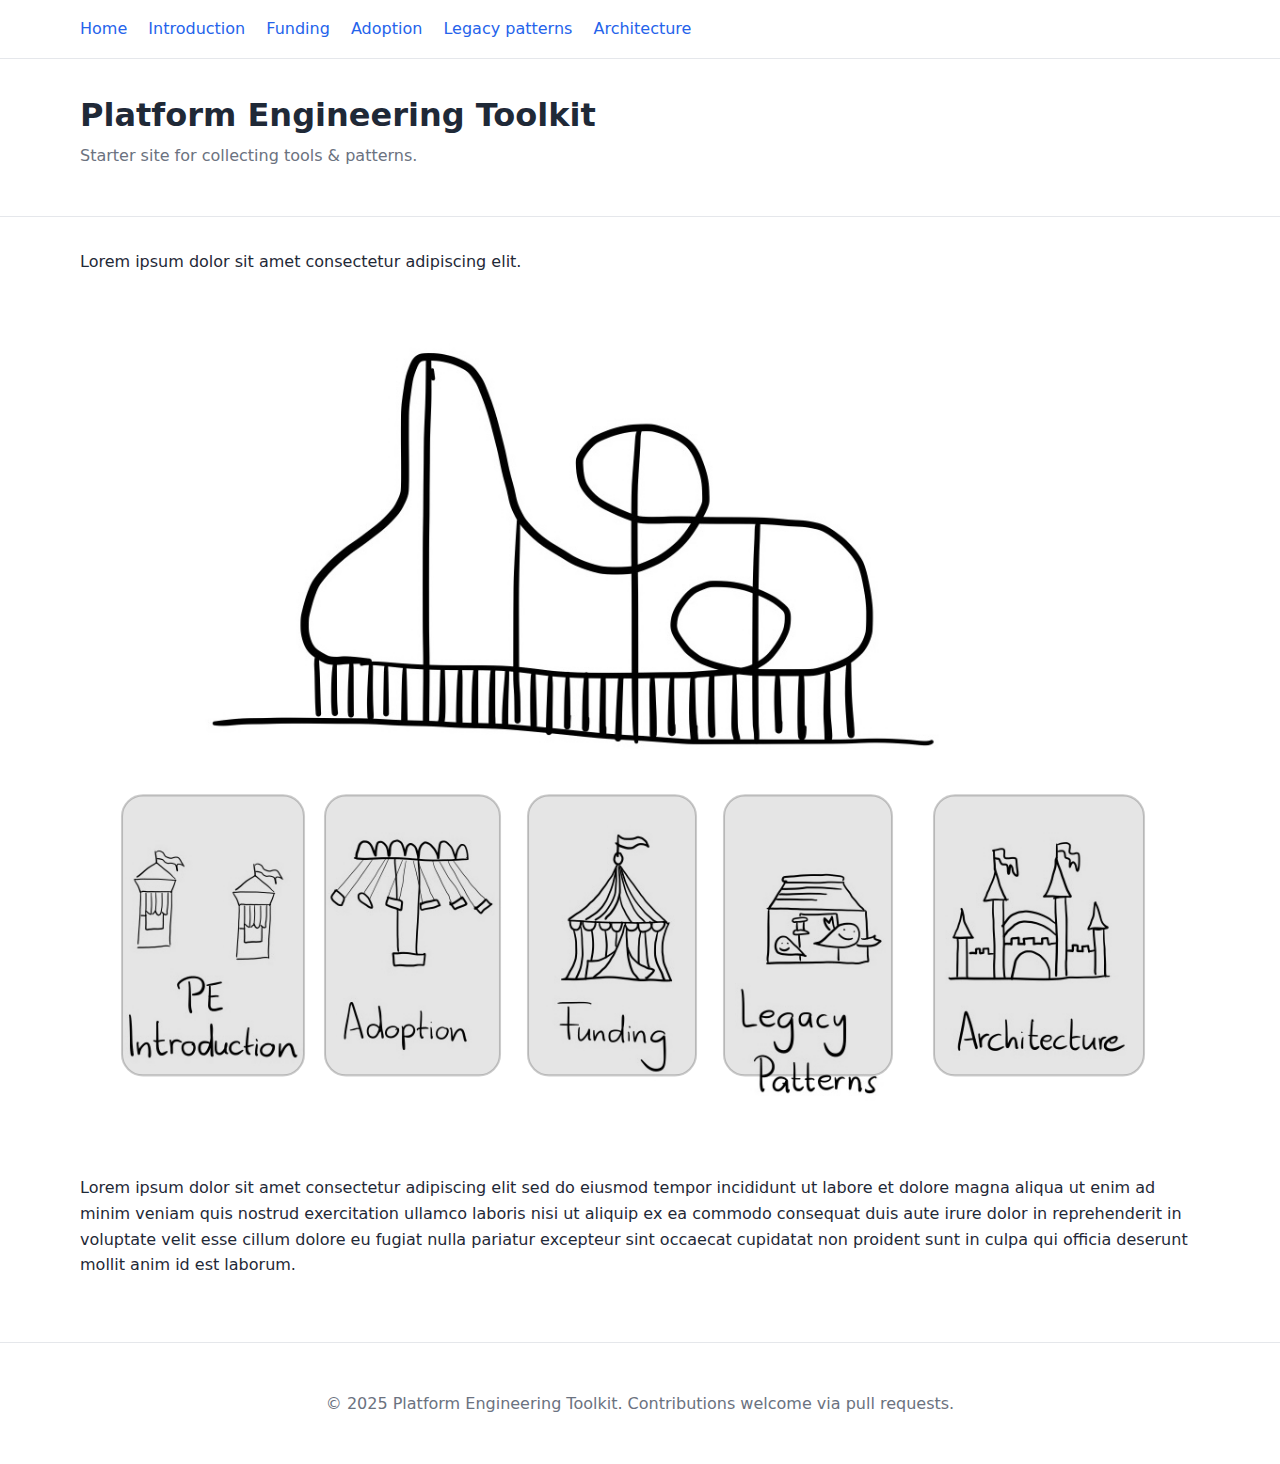
<file: index.html>
<!doctype html>
<html lang="en">
  <head>
    <meta charset="utf-8" />
    <meta name="viewport" content="width=device-width, initial-scale=1" />
    <title>Platform Engineering Toolkit</title>
    <meta name="description" content="Starter site for collecting platform engineering tools & patterns." />
    <link rel="stylesheet" href="styles.css" />
    <script defer src="script.js"></script>
    <style>
      .hotspot {
        fill: rgba(0, 0, 0, 0.1); /* Subtle semi-transparent gray fill */
        stroke: rgba(0, 0, 0, 0.2); /* Light gray border */
        stroke-width: 1.5; /* Thinner border */
        cursor: pointer;
        transition: all 0.3s ease; /* Smooth transition for hover effects */
        box-shadow: 0px 2px 4px rgba(0, 0, 0, 0.1); /* Softer shadow */
      }
      .hotspot:hover {
        fill: rgba(0, 0, 0, 0.2); /* Slightly darker gray on hover */
        stroke: rgba(0, 0, 0, 0.3); /* Slightly darker border on hover */
        transform: scale(1.03); /* Slightly enlarge on hover */
      }
      .responsive {
        max-width: 100%;
        height: auto;
        display: block;
      }
      .svg-container {
        position: relative;
      }
      .svg-overlay {
        position: absolute;
        top: 0;
        left: 0;
        width: 100%;
        height: 100%;
        pointer-events: none; /* Ensure SVG doesn’t block image events */
      }
      .svg-overlay a {
        pointer-events: all; /* Restore pointer events for clickable links */
      }
    </style>
  </head>
  <body>
    <a class="visually-hidden" href="#main">Skip to content</a>

    <nav class="primary" aria-label="Primary">
      <div class="container">
        <a href="index.html">Home</a>
        <a href="introduction.html">Introduction</a>
        <a href="funding.html" aria-current="page">Funding</a>
        <a href="adoption.html">Adoption</a>
        <a href="legacy.html">Legacy patterns</a>
        <a href="architecture.html">Architecture</a>
      </div>
    </nav>

    <header class="site">
      <div class="container">
        <h1>Platform Engineering Toolkit</h1>
        <p class="small">Starter site for collecting tools & patterns.</p>
      </div>
    </header>

    <main id="main" class="container">
      <section>     <p>Lorem ipsum dolor sit amet consectetur adipiscing elit.</p>
      </section>



      <section>
        <div class="svg-container">
          <!-- Background Image -->
          <img
            src="toolkit_v02.jpg"
            alt="Toolkit diagram with ghost house and adoption symbol."
            class="responsive"
            loading="lazy"
            decoding="async"
          />

          <!-- SVG Overlay -->
          <svg class="svg-overlay" xmlns="http://www.w3.org/2000/svg" viewBox="0 0 800 600">
            <!-- Clickable Area 1 -->
            <a href="introduction.html" aria-label="PE Introduction">
              <rect class="hotspot" x="30" y="350" width="130" height="200" rx="15" ry="15" />
            </a>
            <!-- Clickable Area 2 -->
            <a href="adoption.html" aria-label="Adoption">
              <rect class="hotspot" x="175" y="350" width="125" height="200" rx="15" ry="15" />
            </a>
            <!-- Clickable Area 3 -->
            <a href="funding.html" aria-label="Funding">
              <rect class="hotspot" x="320" y="350" width="120" height="200" rx="15" ry="15" />
            </a>
            <!-- Clickable Area 4 -->
            <a href="legacy.html" aria-label="Legacy Pattern">
              <rect class="hotspot" x="460" y="350" width="120" height="200" rx="15" ry="15" />
            </a>
            <!-- Clickable Area 5 -->
            <a href="architecture.html" aria-label="Architecture">
              <rect class="hotspot" x="610" y="350" width="150" height="200" rx="15" ry="15" />
            </a>
          </svg>
        </div>
      </section>

      <section>
        <p>Lorem ipsum dolor sit amet consectetur adipiscing elit sed do eiusmod tempor incididunt ut labore et dolore magna aliqua ut enim ad minim veniam quis nostrud exercitation ullamco laboris nisi ut aliquip ex ea commodo consequat duis aute irure dolor in reprehenderit in voluptate velit esse cillum dolore eu fugiat nulla pariatur excepteur sint occaecat cupidatat non proident sunt in culpa qui officia deserunt mollit anim id est laborum.</p>
      </section>
    </main>

    <footer class="site">
      <p>&copy; 2025 Platform Engineering Toolkit. Contributions welcome via pull requests.</p>
    </footer>
  </body>
</html>
</file>
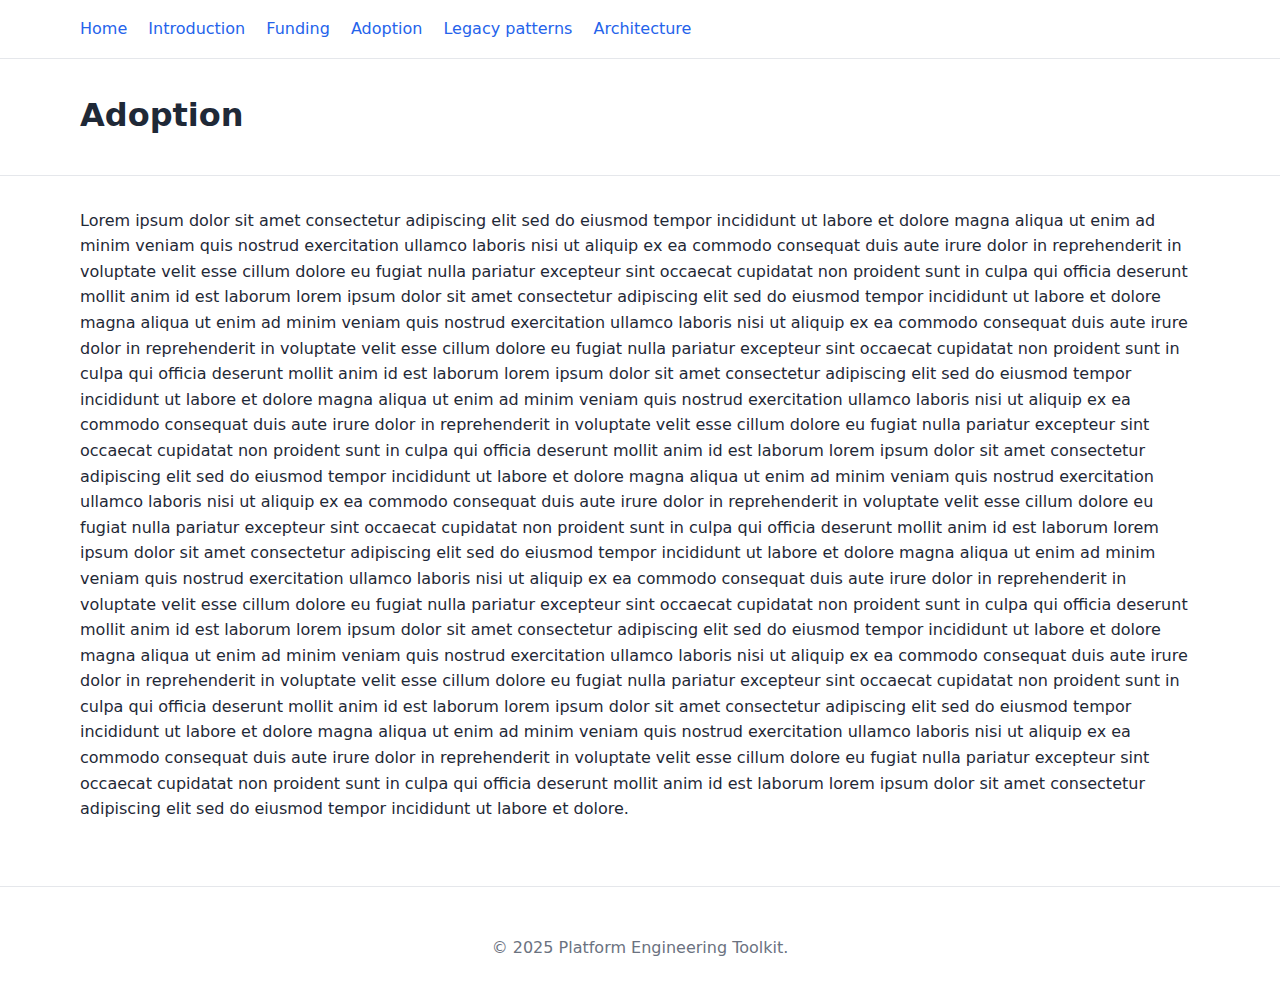
<file: adoption.html>
<!doctype html>
<html lang="en">
  <head>
    <meta charset="utf-8" />
    <meta name="viewport" content="width=device-width, initial-scale=1" />
    <title>Adoption • Platform Engineering Toolkit</title>
    <meta name="description" content="Adoption page for platform engineering toolkit." />
    <link rel="stylesheet" href="styles.css" />
  </head>
  <body>
    <a class="visually-hidden" href="#main">Skip to content</a>

    <nav class="primary" aria-label="Primary">
      <div class="container">
        <a href="index.html">Home</a>
        <a href="introduction.html">Introduction</a>
        <a href="funding.html" aria-current="page">Funding</a>
        <a href="adoption.html">Adoption</a>
        <a href="legacy.html">Legacy patterns</a>
        <a href="architecture.html">Architecture</a>
      </div>
    </nav>

    <header class="site">
      <div class="container">
        <h1>Adoption</h1>
      </div>
    </header>

    <main id="main" class="container">
      <p>Lorem ipsum dolor sit amet consectetur adipiscing elit sed do eiusmod tempor incididunt ut labore et dolore magna aliqua ut enim ad minim veniam quis nostrud exercitation ullamco laboris nisi ut aliquip ex ea commodo consequat duis aute irure dolor in reprehenderit in voluptate velit esse cillum dolore eu fugiat nulla pariatur excepteur sint occaecat cupidatat non proident sunt in culpa qui officia deserunt mollit anim id est laborum lorem ipsum dolor sit amet consectetur adipiscing elit sed do eiusmod tempor incididunt ut labore et dolore magna aliqua ut enim ad minim veniam quis nostrud exercitation ullamco laboris nisi ut aliquip ex ea commodo consequat duis aute irure dolor in reprehenderit in voluptate velit esse cillum dolore eu fugiat nulla pariatur excepteur sint occaecat cupidatat non proident sunt in culpa qui officia deserunt mollit anim id est laborum lorem ipsum dolor sit amet consectetur adipiscing elit sed do eiusmod tempor incididunt ut labore et dolore magna aliqua ut enim ad minim veniam quis nostrud exercitation ullamco laboris nisi ut aliquip ex ea commodo consequat duis aute irure dolor in reprehenderit in voluptate velit esse cillum dolore eu fugiat nulla pariatur excepteur sint occaecat cupidatat non proident sunt in culpa qui officia deserunt mollit anim id est laborum lorem ipsum dolor sit amet consectetur adipiscing elit sed do eiusmod tempor incididunt ut labore et dolore magna aliqua ut enim ad minim veniam quis nostrud exercitation ullamco laboris nisi ut aliquip ex ea commodo consequat duis aute irure dolor in reprehenderit in voluptate velit esse cillum dolore eu fugiat nulla pariatur excepteur sint occaecat cupidatat non proident sunt in culpa qui officia deserunt mollit anim id est laborum lorem ipsum dolor sit amet consectetur adipiscing elit sed do eiusmod tempor incididunt ut labore et dolore magna aliqua ut enim ad minim veniam quis nostrud exercitation ullamco laboris nisi ut aliquip ex ea commodo consequat duis aute irure dolor in reprehenderit in voluptate velit esse cillum dolore eu fugiat nulla pariatur excepteur sint occaecat cupidatat non proident sunt in culpa qui officia deserunt mollit anim id est laborum lorem ipsum dolor sit amet consectetur adipiscing elit sed do eiusmod tempor incididunt ut labore et dolore magna aliqua ut enim ad minim veniam quis nostrud exercitation ullamco laboris nisi ut aliquip ex ea commodo consequat duis aute irure dolor in reprehenderit in voluptate velit esse cillum dolore eu fugiat nulla pariatur excepteur sint occaecat cupidatat non proident sunt in culpa qui officia deserunt mollit anim id est laborum lorem ipsum dolor sit amet consectetur adipiscing elit sed do eiusmod tempor incididunt ut labore et dolore magna aliqua ut enim ad minim veniam quis nostrud exercitation ullamco laboris nisi ut aliquip ex ea commodo consequat duis aute irure dolor in reprehenderit in voluptate velit esse cillum dolore eu fugiat nulla pariatur excepteur sint occaecat cupidatat non proident sunt in culpa qui officia deserunt mollit anim id est laborum lorem ipsum dolor sit amet consectetur adipiscing elit sed do eiusmod tempor incididunt ut labore et dolore.</p>
    </main>

    <footer class="site">
      <p>&copy; 2025 Platform Engineering Toolkit.</p>
    </footer>
  </body>
</html>
</file>
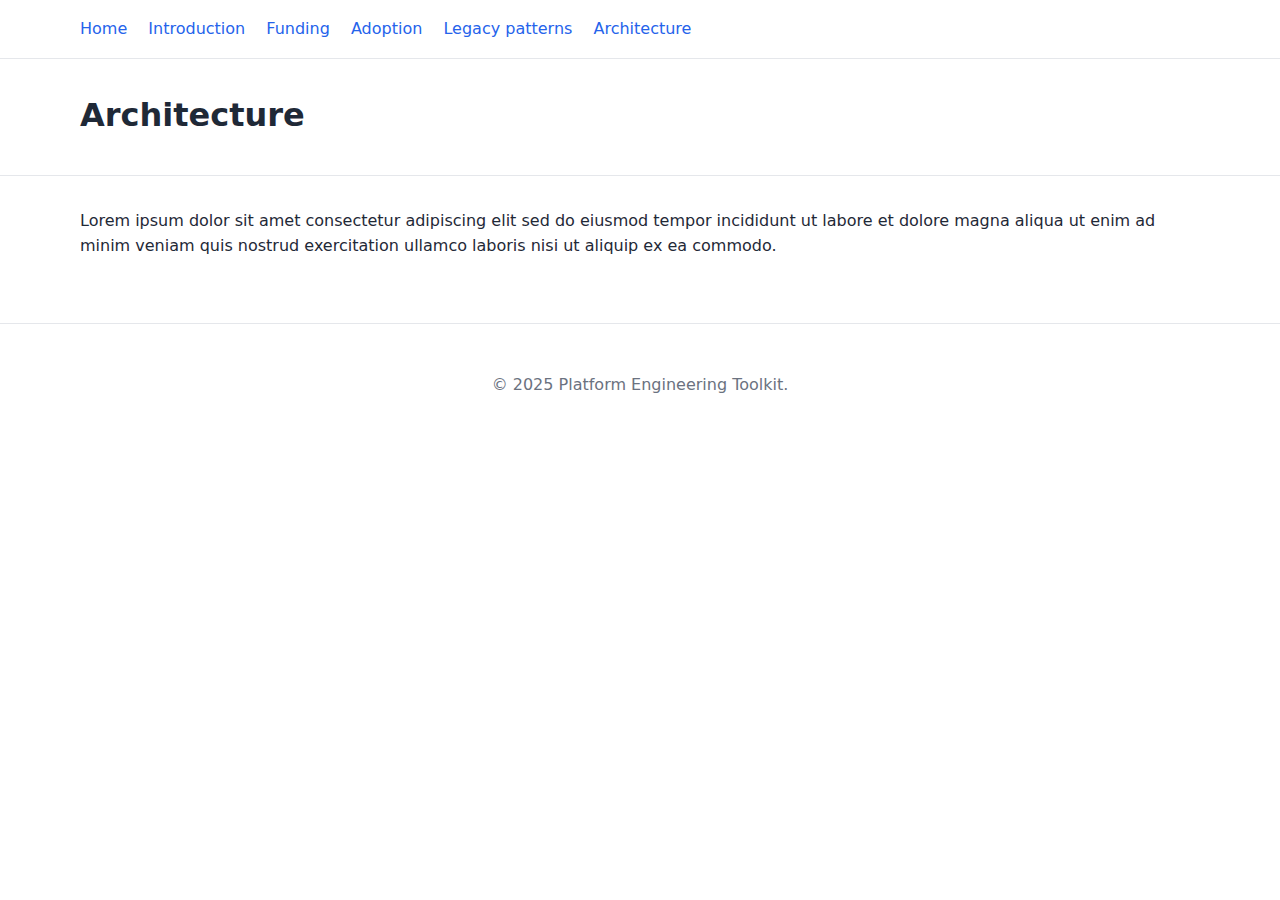
<file: architecture.html>
<!doctype html>
<html lang="en">
  <head>
    <meta charset="utf-8" />
    <meta name="viewport" content="width=device-width, initial-scale=1" />
    <title>Architecture • Platform Engineering Toolkit</title>
    <meta name="description" content="Architecture page for platform engineering toolkit." />
    <link rel="stylesheet" href="styles.css" />
  </head>
  <body>
    <a class="visually-hidden" href="#main">Skip to content</a>

    <nav class="primary" aria-label="Primary">
      <div class="container">
        <a href="index.html">Home</a>
        <a href="introduction.html">Introduction</a>
        <a href="funding.html" aria-current="page">Funding</a>
        <a href="adoption.html">Adoption</a>
        <a href="legacy.html">Legacy patterns</a>
        <a href="architecture.html">Architecture</a>
      </div>
    </nav>

    <header class="site">
      <div class="container">
        <h1>Architecture</h1>
      </div>
    </header>

    <main id="main" class="container">
      <p>Lorem ipsum dolor sit amet consectetur adipiscing elit sed do eiusmod tempor incididunt ut labore et dolore magna aliqua ut enim ad minim veniam quis nostrud exercitation ullamco laboris nisi ut aliquip ex ea commodo.</p>
    </main>

    <footer class="site">
      <p>&copy; 2025 Platform Engineering Toolkit.</p>
    </footer>
  </body>
</html>
</file>
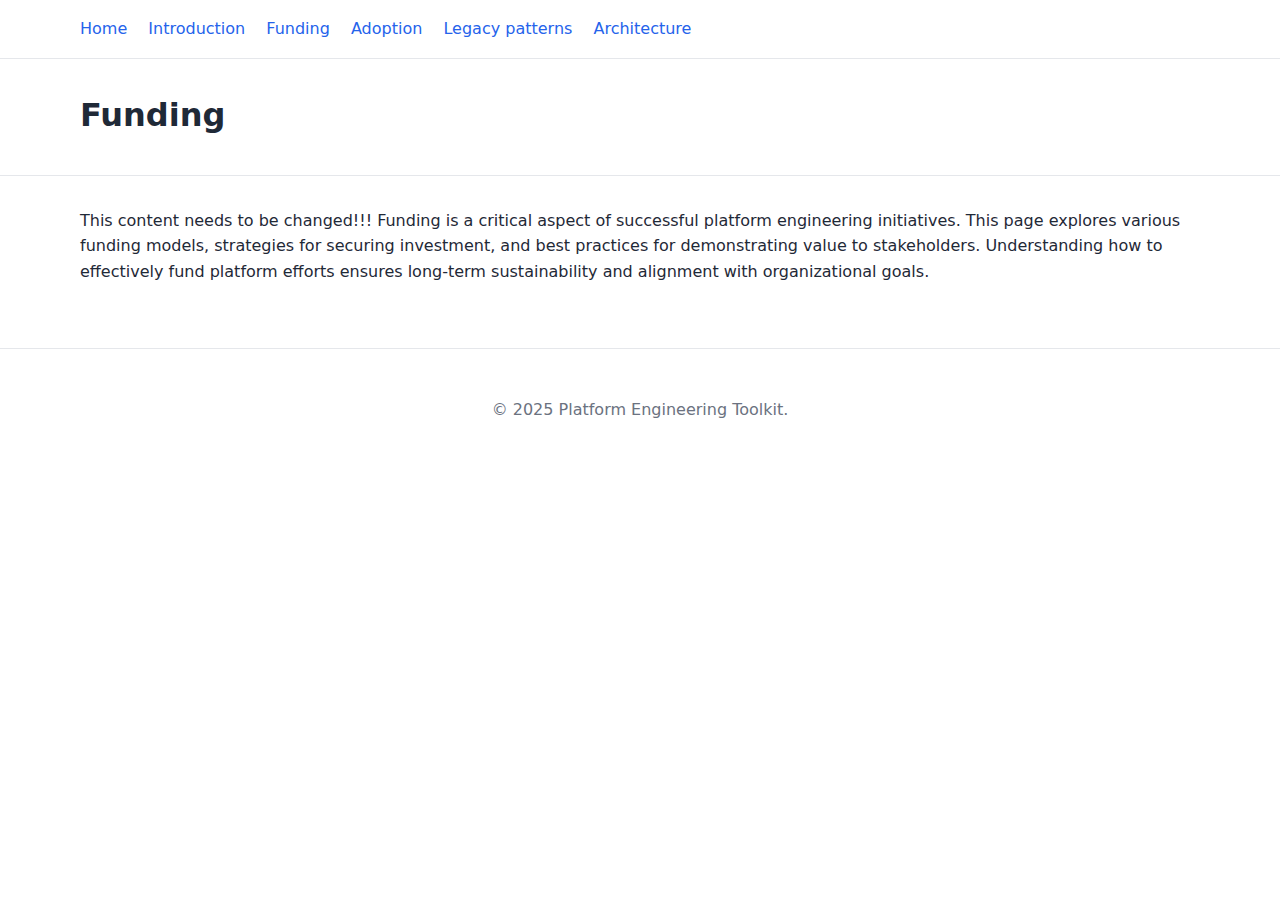
<file: funding.html>
<!doctype html>
<html lang="en">
  <head>
    <meta charset="utf-8" />
    <meta name="viewport" content="width=device-width, initial-scale=1" />
    <title>Funding • Platform Engineering Toolkit</title>
    <meta name="description" content="Funding strategies for Platform Engineering." />
    <link rel="stylesheet" href="styles.css" />
  </head>
  <body>
    <a class="visually-hidden" href="#main">Skip to content</a>

    <nav class="primary" aria-label="Primary">
      <div class="container">
        <a href="index.html">Home</a>
        <a href="introduction.html">Introduction</a>
        <a href="funding.html" aria-current="page">Funding</a>
        <a href="adoption.html">Adoption</a>
        <a href="legacy.html">Legacy patterns</a>
        <a href="architecture.html">Architecture</a>
      </div>
    </nav>

    <header class="site">
      <div class="container">
        <h1>Funding</h1>
      </div>
    </header>

    <main id="main" class="container">
      <p>This content needs to be changed!!! Funding is a critical aspect of successful platform engineering initiatives. This page explores various funding models, strategies for securing investment, and best practices for demonstrating value to stakeholders. Understanding how to effectively fund platform efforts ensures long-term sustainability and alignment with organizational goals.</p>
    </main>

    <footer class="site">
      <p>&copy; 2025 Platform Engineering Toolkit.</p>
    </footer>
  </body>
</html>
</file>
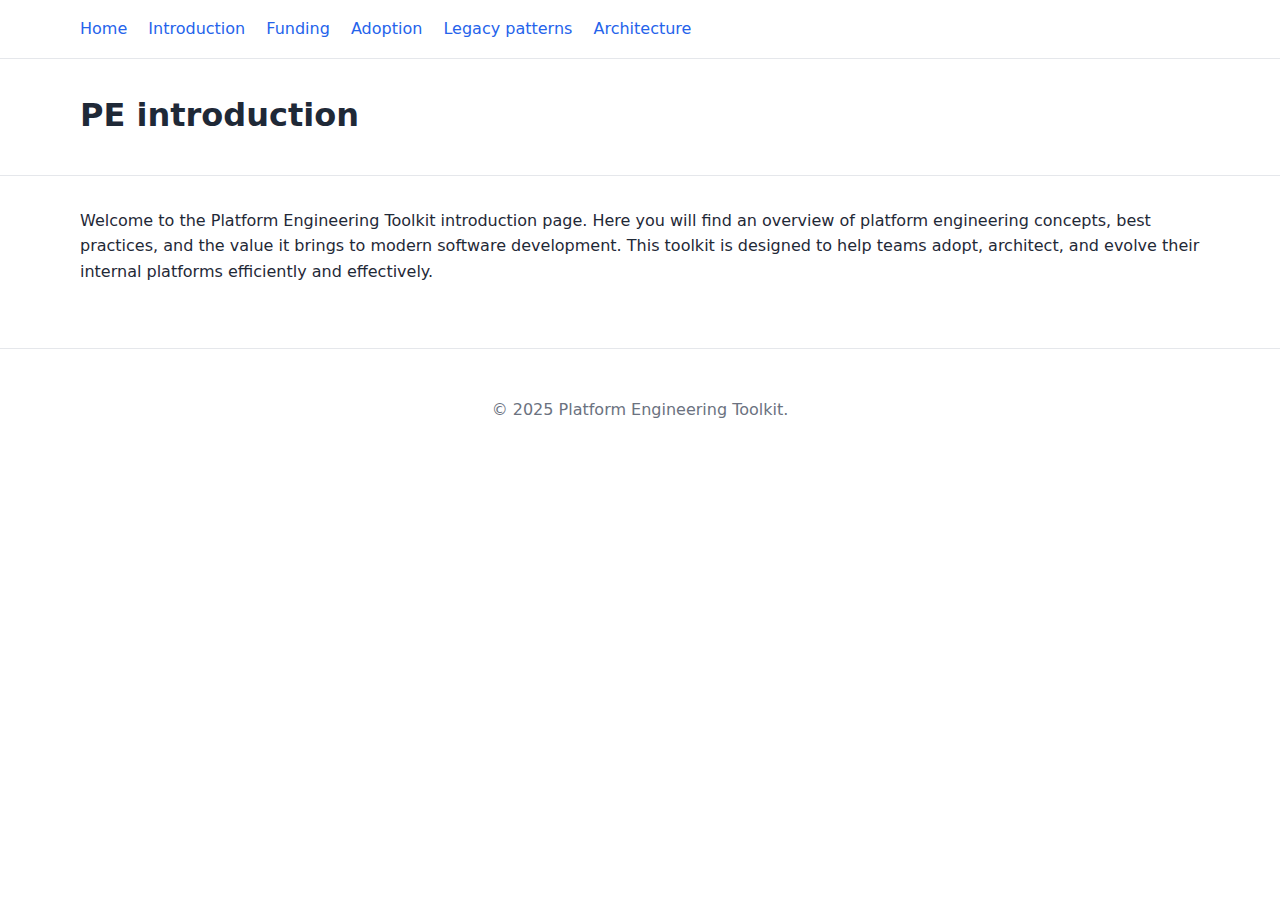
<file: introduction.html>
<!doctype html>
<html lang="en">
  <head>
    <meta charset="utf-8" />
    <meta name="viewport" content="width=device-width, initial-scale=1" />
    <title>PE introduction • Platform Engineering Toolkit</title>
    <meta name="description" content="Introduction to Platform Engineering." />
    <link rel="stylesheet" href="styles.css" />
  </head>
  <body>
    <a class="visually-hidden" href="#main">Skip to content</a>

    <nav class="primary" aria-label="Primary">
      <div class="container">
        <a href="index.html">Home</a>
        <a href="introduction.html">Introduction</a>
        <a href="funding.html" aria-current="page">Funding</a>
        <a href="adoption.html">Adoption</a>
        <a href="legacy.html">Legacy patterns</a>
        <a href="architecture.html">Architecture</a>
      </div>
    </nav>

    <header class="site">
      <div class="container">
        <h1>PE introduction</h1>
      </div>
    </header>

    <main id="main" class="container">
      <p>Welcome to the Platform Engineering Toolkit introduction page. Here you will find an overview of platform engineering concepts, best practices, and the value it brings to modern software development. This toolkit is designed to help teams adopt, architect, and evolve their internal platforms efficiently and effectively.</p>
    </main>

    <footer class="site">
      <p>&copy; 2025 Platform Engineering Toolkit.</p>
    </footer>
  </body>
</file>
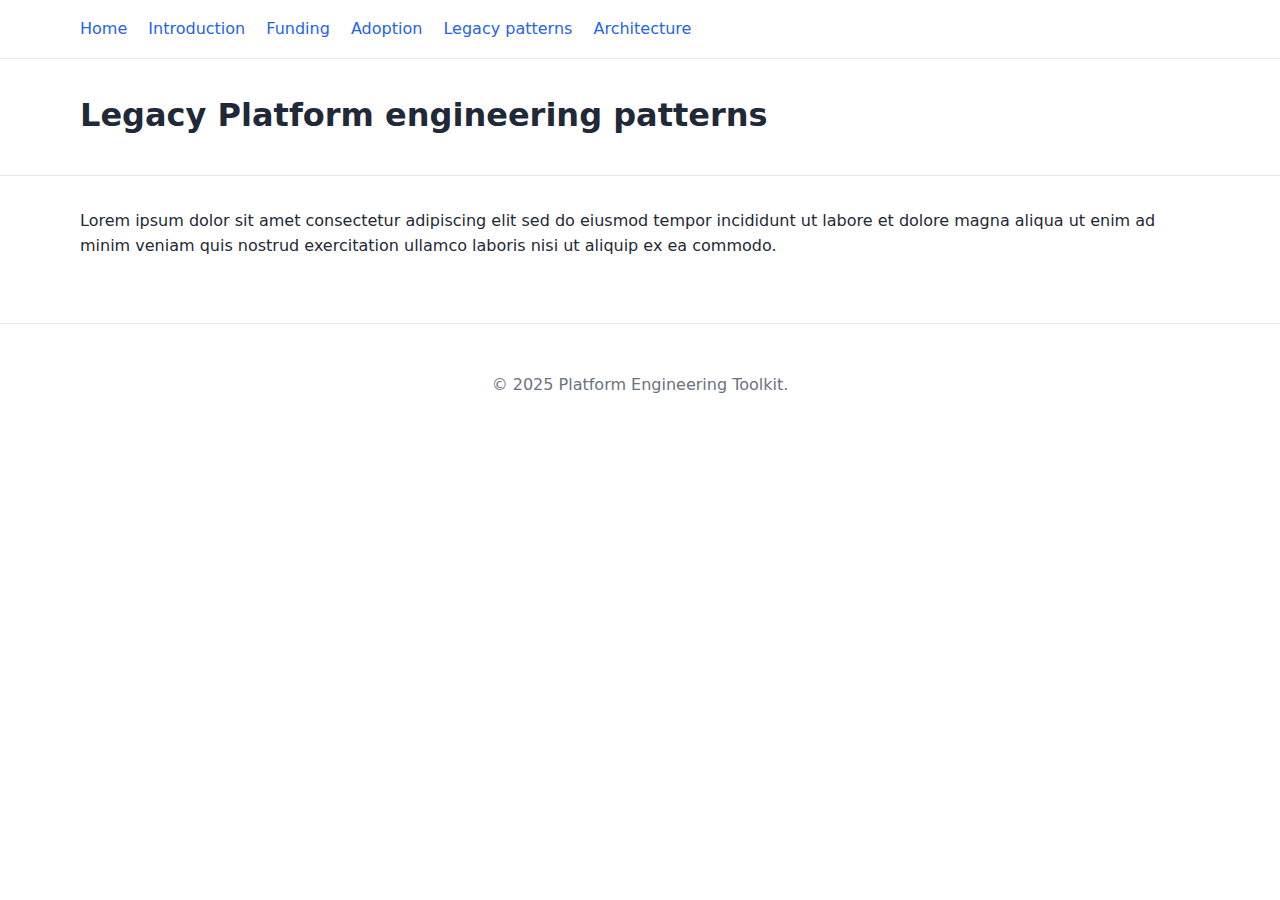
<file: legacy.html>
<!doctype html>
<html lang="en">
  <head>
    <meta charset="utf-8" />
    <meta name="viewport" content="width=device-width, initial-scale=1" />
    <title>Legacy Platform engineering patterns • Platform Engineering Toolkit</title>
    <meta name="description" content="Legacy platform engineering patterns." />
    <link rel="stylesheet" href="styles.css" />
  </head>
  <body>
    <a class="visually-hidden" href="#main">Skip to content</a>

    <nav class="primary" aria-label="Primary">
      <div class="container">
        <a href="index.html">Home</a>
        <a href="introduction.html">Introduction</a>
        <a href="funding.html" aria-current="page">Funding</a>
        <a href="adoption.html">Adoption</a>
        <a href="legacy.html">Legacy patterns</a>
        <a href="architecture.html">Architecture</a>
      </div>
    </nav>

    <header class="site">
      <div class="container">
        <h1>Legacy Platform engineering patterns</h1>
      </div>
    </header>

    <main id="main" class="container">
      <p>Lorem ipsum dolor sit amet consectetur adipiscing elit sed do eiusmod tempor incididunt ut labore et dolore magna aliqua ut enim ad minim veniam quis nostrud exercitation ullamco laboris nisi ut aliquip ex ea commodo.</p>
    </main>

    <footer class="site">
      <p>&copy; 2025 Platform Engineering Toolkit.</p>
    </footer>
  </body>
</html>
</file>
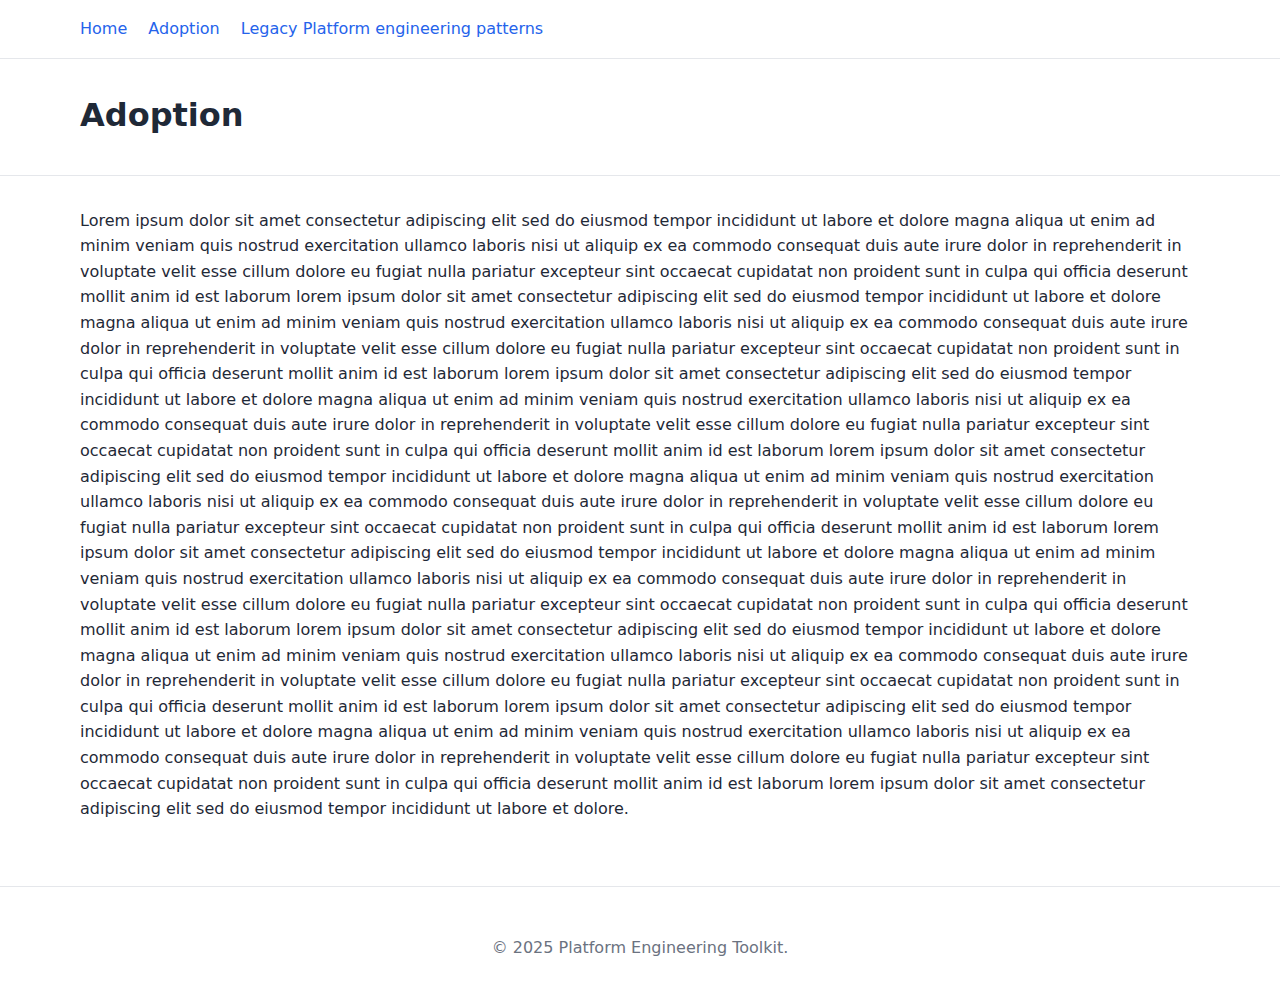
<file: docs/adoption.html>
<!doctype html>
<html lang="en">
  <head>
    <meta charset="utf-8" />
    <meta name="viewport" content="width=device-width, initial-scale=1" />
    <title>Adoption • Platform Engineering Toolkit</title>
    <meta name="description" content="Adoption page for platform engineering toolkit." />
    <link rel="stylesheet" href="styles.css" />
  </head>
  <body>
    <a class="visually-hidden" href="#main">Skip to content</a>

    <nav class="primary" aria-label="Primary">
      <div class="container">
        <a href="index.html">Home</a>
        <a href="adoption.html" aria-current="page">Adoption</a>
        <a href="legacy.html">Legacy Platform engineering patterns</a>
      </div>
    </nav>

    <header class="site">
      <div class="container">
        <h1>Adoption</h1>
      </div>
    </header>

    <main id="main" class="container">
      <p>Lorem ipsum dolor sit amet consectetur adipiscing elit sed do eiusmod tempor incididunt ut labore et dolore magna aliqua ut enim ad minim veniam quis nostrud exercitation ullamco laboris nisi ut aliquip ex ea commodo consequat duis aute irure dolor in reprehenderit in voluptate velit esse cillum dolore eu fugiat nulla pariatur excepteur sint occaecat cupidatat non proident sunt in culpa qui officia deserunt mollit anim id est laborum lorem ipsum dolor sit amet consectetur adipiscing elit sed do eiusmod tempor incididunt ut labore et dolore magna aliqua ut enim ad minim veniam quis nostrud exercitation ullamco laboris nisi ut aliquip ex ea commodo consequat duis aute irure dolor in reprehenderit in voluptate velit esse cillum dolore eu fugiat nulla pariatur excepteur sint occaecat cupidatat non proident sunt in culpa qui officia deserunt mollit anim id est laborum lorem ipsum dolor sit amet consectetur adipiscing elit sed do eiusmod tempor incididunt ut labore et dolore magna aliqua ut enim ad minim veniam quis nostrud exercitation ullamco laboris nisi ut aliquip ex ea commodo consequat duis aute irure dolor in reprehenderit in voluptate velit esse cillum dolore eu fugiat nulla pariatur excepteur sint occaecat cupidatat non proident sunt in culpa qui officia deserunt mollit anim id est laborum lorem ipsum dolor sit amet consectetur adipiscing elit sed do eiusmod tempor incididunt ut labore et dolore magna aliqua ut enim ad minim veniam quis nostrud exercitation ullamco laboris nisi ut aliquip ex ea commodo consequat duis aute irure dolor in reprehenderit in voluptate velit esse cillum dolore eu fugiat nulla pariatur excepteur sint occaecat cupidatat non proident sunt in culpa qui officia deserunt mollit anim id est laborum lorem ipsum dolor sit amet consectetur adipiscing elit sed do eiusmod tempor incididunt ut labore et dolore magna aliqua ut enim ad minim veniam quis nostrud exercitation ullamco laboris nisi ut aliquip ex ea commodo consequat duis aute irure dolor in reprehenderit in voluptate velit esse cillum dolore eu fugiat nulla pariatur excepteur sint occaecat cupidatat non proident sunt in culpa qui officia deserunt mollit anim id est laborum lorem ipsum dolor sit amet consectetur adipiscing elit sed do eiusmod tempor incididunt ut labore et dolore magna aliqua ut enim ad minim veniam quis nostrud exercitation ullamco laboris nisi ut aliquip ex ea commodo consequat duis aute irure dolor in reprehenderit in voluptate velit esse cillum dolore eu fugiat nulla pariatur excepteur sint occaecat cupidatat non proident sunt in culpa qui officia deserunt mollit anim id est laborum lorem ipsum dolor sit amet consectetur adipiscing elit sed do eiusmod tempor incididunt ut labore et dolore magna aliqua ut enim ad minim veniam quis nostrud exercitation ullamco laboris nisi ut aliquip ex ea commodo consequat duis aute irure dolor in reprehenderit in voluptate velit esse cillum dolore eu fugiat nulla pariatur excepteur sint occaecat cupidatat non proident sunt in culpa qui officia deserunt mollit anim id est laborum lorem ipsum dolor sit amet consectetur adipiscing elit sed do eiusmod tempor incididunt ut labore et dolore.</p>
    </main>

    <footer class="site">
      <p>&copy; 2025 Platform Engineering Toolkit.</p>
    </footer>
  </body>
</html>
</file>
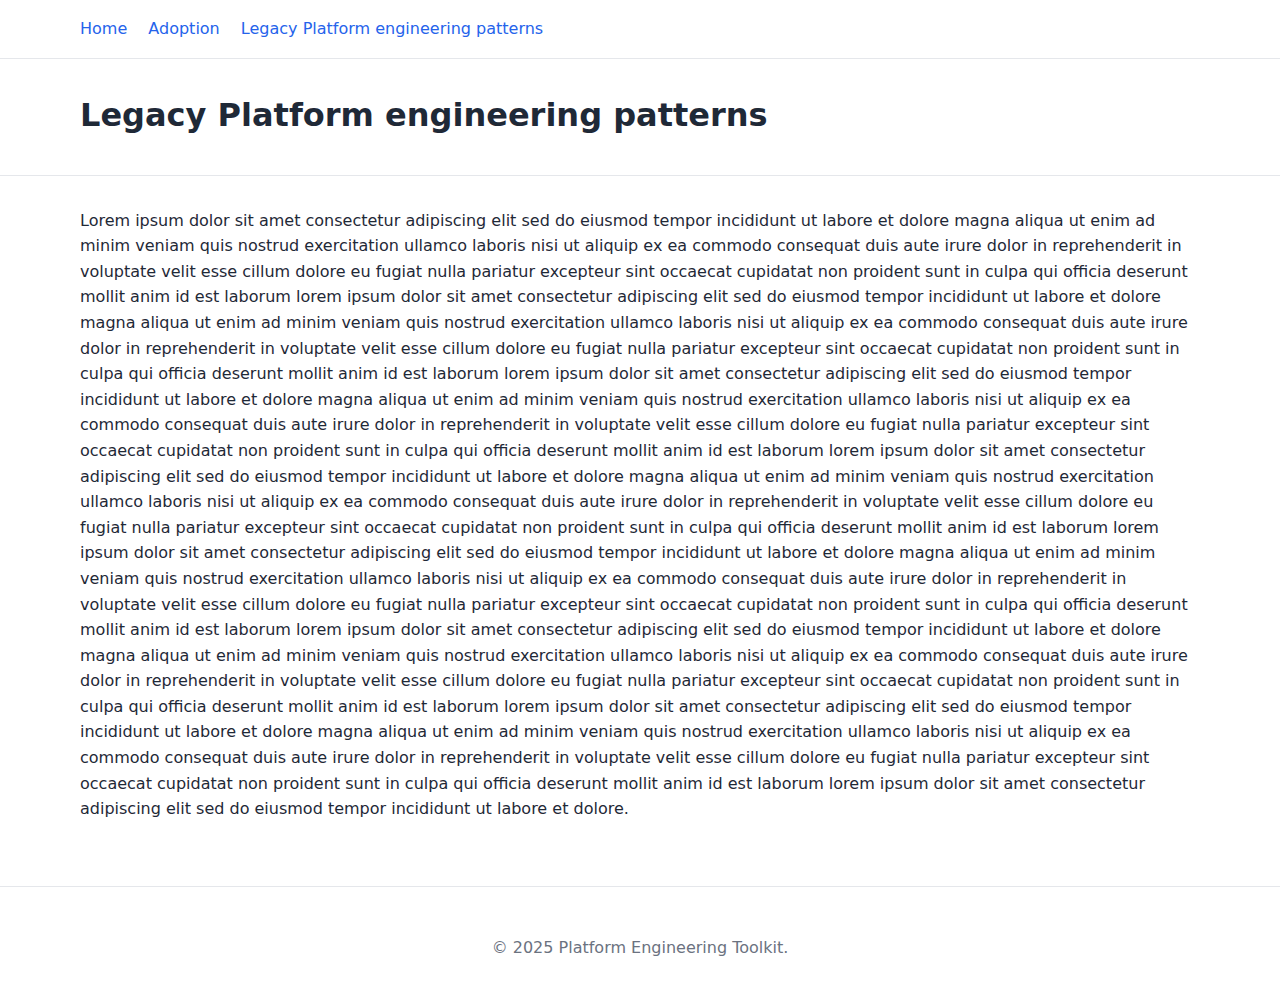
<file: docs/legacy.html>
<!doctype html>
<html lang="en">
  <head>
    <meta charset="utf-8" />
    <meta name="viewport" content="width=device-width, initial-scale=1" />
    <title>Legacy Platform engineering patterns • Platform Engineering Toolkit</title>
    <meta name="description" content="Legacy platform engineering patterns." />
    <link rel="stylesheet" href="styles.css" />
  </head>
  <body>
    <a class="visually-hidden" href="#main">Skip to content</a>

    <nav class="primary" aria-label="Primary">
      <div class="container">
        <a href="index.html">Home</a>
        <a href="adoption.html">Adoption</a>
        <a href="legacy.html" aria-current="page">Legacy Platform engineering patterns</a>
      </div>
    </nav>

    <header class="site">
      <div class="container">
        <h1>Legacy Platform engineering patterns</h1>
      </div>
    </header>

    <main id="main" class="container">
      <p>Lorem ipsum dolor sit amet consectetur adipiscing elit sed do eiusmod tempor incididunt ut labore et dolore magna aliqua ut enim ad minim veniam quis nostrud exercitation ullamco laboris nisi ut aliquip ex ea commodo consequat duis aute irure dolor in reprehenderit in voluptate velit esse cillum dolore eu fugiat nulla pariatur excepteur sint occaecat cupidatat non proident sunt in culpa qui officia deserunt mollit anim id est laborum lorem ipsum dolor sit amet consectetur adipiscing elit sed do eiusmod tempor incididunt ut labore et dolore magna aliqua ut enim ad minim veniam quis nostrud exercitation ullamco laboris nisi ut aliquip ex ea commodo consequat duis aute irure dolor in reprehenderit in voluptate velit esse cillum dolore eu fugiat nulla pariatur excepteur sint occaecat cupidatat non proident sunt in culpa qui officia deserunt mollit anim id est laborum lorem ipsum dolor sit amet consectetur adipiscing elit sed do eiusmod tempor incididunt ut labore et dolore magna aliqua ut enim ad minim veniam quis nostrud exercitation ullamco laboris nisi ut aliquip ex ea commodo consequat duis aute irure dolor in reprehenderit in voluptate velit esse cillum dolore eu fugiat nulla pariatur excepteur sint occaecat cupidatat non proident sunt in culpa qui officia deserunt mollit anim id est laborum lorem ipsum dolor sit amet consectetur adipiscing elit sed do eiusmod tempor incididunt ut labore et dolore magna aliqua ut enim ad minim veniam quis nostrud exercitation ullamco laboris nisi ut aliquip ex ea commodo consequat duis aute irure dolor in reprehenderit in voluptate velit esse cillum dolore eu fugiat nulla pariatur excepteur sint occaecat cupidatat non proident sunt in culpa qui officia deserunt mollit anim id est laborum lorem ipsum dolor sit amet consectetur adipiscing elit sed do eiusmod tempor incididunt ut labore et dolore magna aliqua ut enim ad minim veniam quis nostrud exercitation ullamco laboris nisi ut aliquip ex ea commodo consequat duis aute irure dolor in reprehenderit in voluptate velit esse cillum dolore eu fugiat nulla pariatur excepteur sint occaecat cupidatat non proident sunt in culpa qui officia deserunt mollit anim id est laborum lorem ipsum dolor sit amet consectetur adipiscing elit sed do eiusmod tempor incididunt ut labore et dolore magna aliqua ut enim ad minim veniam quis nostrud exercitation ullamco laboris nisi ut aliquip ex ea commodo consequat duis aute irure dolor in reprehenderit in voluptate velit esse cillum dolore eu fugiat nulla pariatur excepteur sint occaecat cupidatat non proident sunt in culpa qui officia deserunt mollit anim id est laborum lorem ipsum dolor sit amet consectetur adipiscing elit sed do eiusmod tempor incididunt ut labore et dolore magna aliqua ut enim ad minim veniam quis nostrud exercitation ullamco laboris nisi ut aliquip ex ea commodo consequat duis aute irure dolor in reprehenderit in voluptate velit esse cillum dolore eu fugiat nulla pariatur excepteur sint occaecat cupidatat non proident sunt in culpa qui officia deserunt mollit anim id est laborum lorem ipsum dolor sit amet consectetur adipiscing elit sed do eiusmod tempor incididunt ut labore et dolore.</p>
    </main>

    <footer class="site">
      <p>&copy; 2025 Platform Engineering Toolkit.</p>
    </footer>
  </body>
</html>
</file>
<file: styles.css>
:root {
  --text: #1f2937;
  --muted: #6b7280;
  --border: #e5e7eb;
  --brand: #2563eb;
  --bg: #ffffff;
  --maxw: 72rem;
}
* { box-sizing: border-box; }
html:focus-within { scroll-behavior: smooth; }
body {
  margin: 0;
  font-family: system-ui, -apple-system, Segoe UI, Roboto, Inter, Arial, sans-serif;
  line-height: 1.6;
  color: var(--text);
  background: var(--bg);
}
a { color: var(--brand); text-decoration: none; }
a:focus, a:hover { text-decoration: underline; }
.container { max-width: var(--maxw); margin: 0 auto; padding: 1rem; }
.visually-hidden {
  position: absolute; width: 1px; height: 1px; padding: 0; margin: -1px;
  overflow: hidden; clip: rect(0, 0, 1px, 1px); white-space: nowrap; border: 0;
}
header.site {
  border-bottom: 1px solid var(--border);
  padding: 1rem;
}
nav.primary { border-bottom: 1px solid var(--border); }
nav.primary a { margin-right: 1rem; }
h1 { line-height: 1.25; margin: 0.25rem 0 0.5rem; }
p.small { color: var(--muted); margin-top: 0.25rem; }
img.responsive { max-width: 100%; height: auto; display: block; margin: 1rem 0; }
.note {
  background: #f9fafb;
  border: 1px dashed #d1d5db;
  padding: 0.75rem;
  border-radius: 0.5rem;
  font-size: 0.95rem;
}
footer.site {
  border-top: 1px solid var(--border);
  color: var(--muted);
  padding: 2rem 1rem;
  text-align: center;
  margin-top: 2rem;
}
</file>
<file: docs/styles.css>
:root {
  --text: #1f2937;
  --muted: #6b7280;
  --border: #e5e7eb;
  --brand: #2563eb;
  --bg: #ffffff;
  --maxw: 72rem;
}
* { box-sizing: border-box; }
html:focus-within { scroll-behavior: smooth; }
body {
  margin: 0;
  font-family: system-ui, -apple-system, Segoe UI, Roboto, Inter, Arial, sans-serif;
  line-height: 1.6;
  color: var(--text);
  background: var(--bg);
}
a { color: var(--brand); text-decoration: none; }
a:focus, a:hover { text-decoration: underline; }
.container { max-width: var(--maxw); margin: 0 auto; padding: 1rem; }
.visually-hidden {
  position: absolute; width: 1px; height: 1px; padding: 0; margin: -1px;
  overflow: hidden; clip: rect(0, 0, 1px, 1px); white-space: nowrap; border: 0;
}
header.site {
  border-bottom: 1px solid var(--border);
  padding: 1rem;
}
nav.primary { border-bottom: 1px solid var(--border); }
nav.primary a { margin-right: 1rem; }
h1 { line-height: 1.25; margin: 0.25rem 0 0.5rem; }
p.small { color: var(--muted); margin-top: 0.25rem; }
img.responsive { max-width: 100%; height: auto; display: block; margin: 1rem 0; }
.note {
  background: #f9fafb;
  border: 1px dashed #d1d5db;
  padding: 0.75rem;
  border-radius: 0.5rem;
  font-size: 0.95rem;
}
footer.site {
  border-top: 1px solid var(--border);
  color: var(--muted);
  padding: 2rem 1rem;
  text-align: center;
  margin-top: 2rem;
}
</file>
